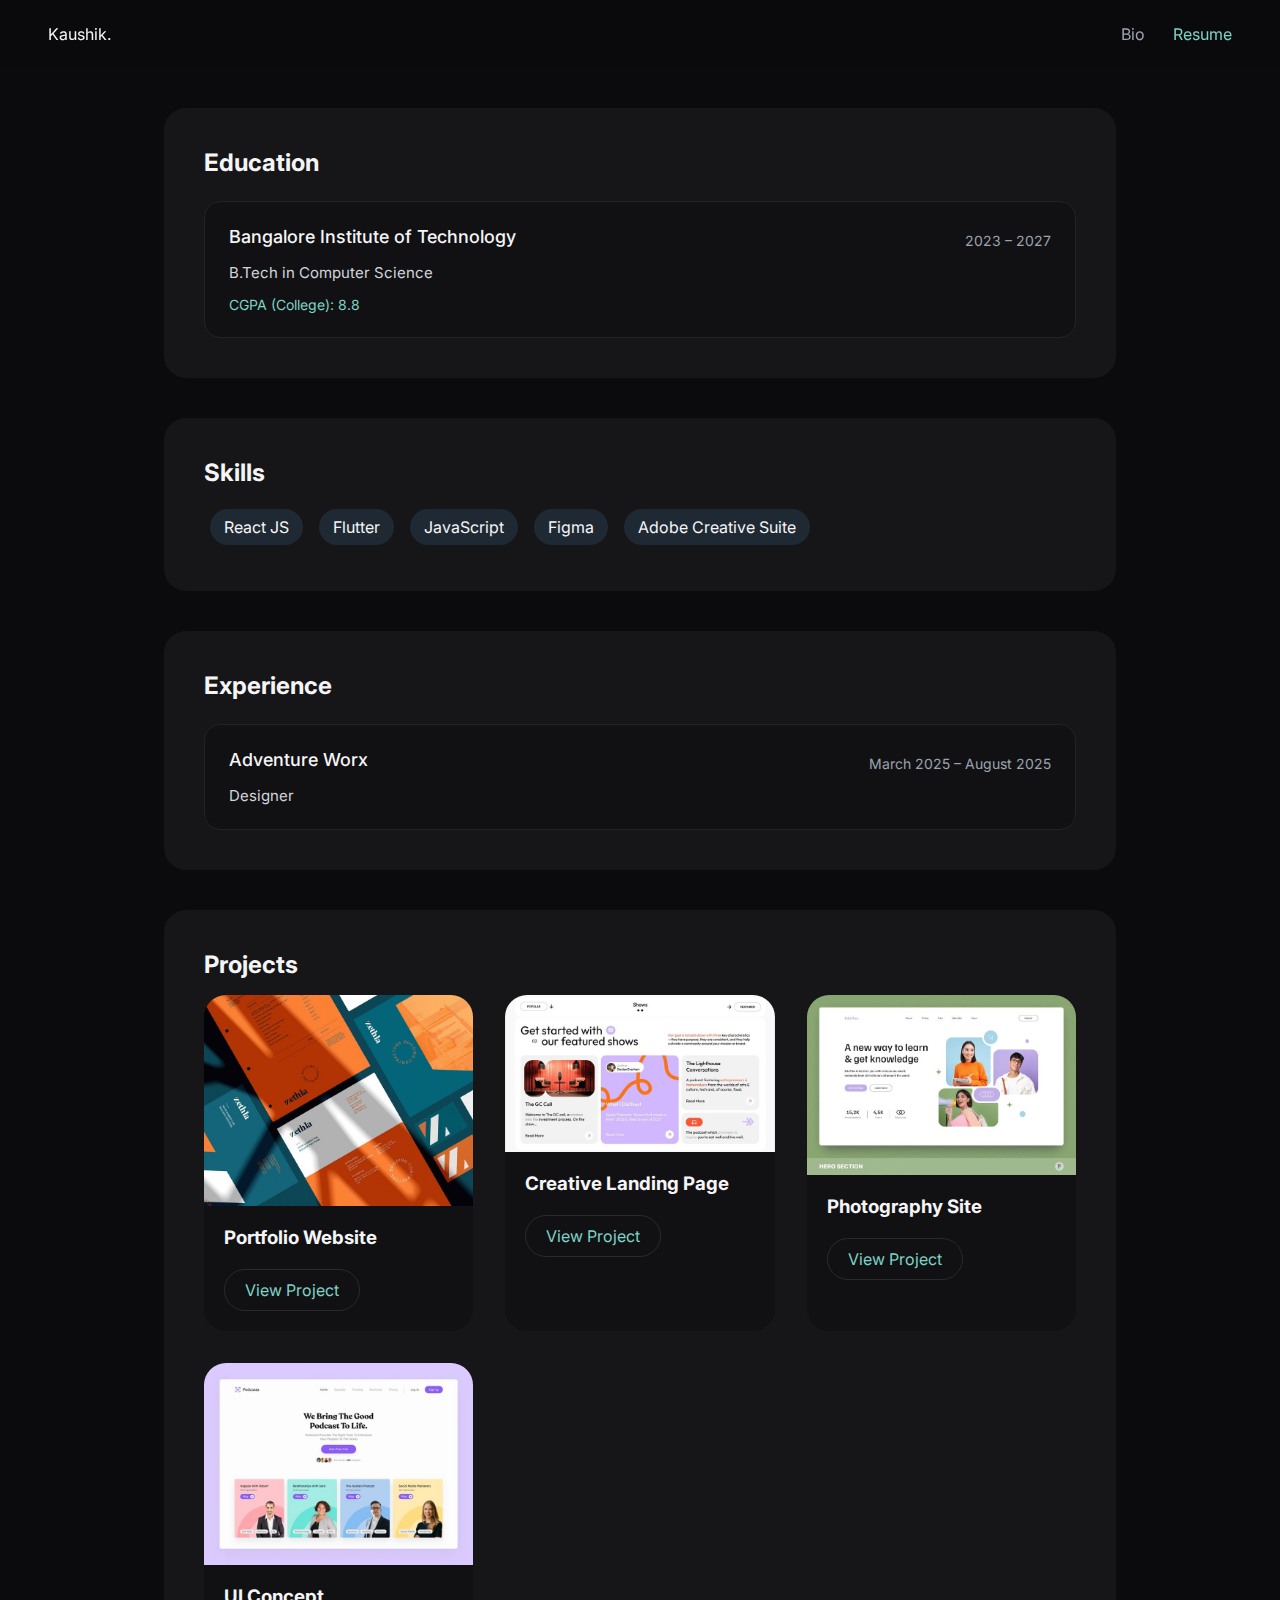
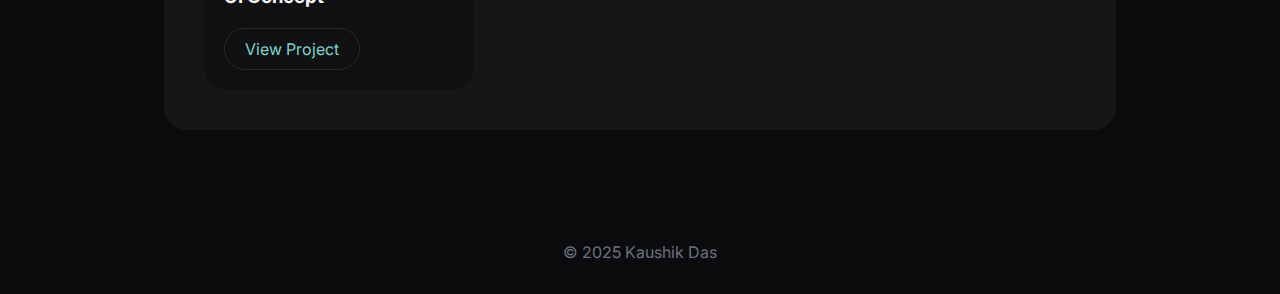
<file: resume.html>
<!DOCTYPE html>
<html lang="en">
<head>
<meta charset="UTF-8">
<title>Kaushik Das — Resume</title>
<meta name="viewport" content="width=device-width, initial-scale=1.0">

<link href="https://fonts.googleapis.com/css2?family=Inter:wght@300;400;500;600&family=Playfair+Display:wght@500;600&display=swap" rel="stylesheet">
<link rel="stylesheet" href="style.css">
</head>

<body>

<header class="navbar">
  <div class="logo">Kaushik.</div>
  <nav>
    <a href="index.html">Bio</a>
    <a class="active" href="resume.html">Resume</a>
  </nav>
</header>

<main class="container spaced">

<section class="card full">
  <h2>Education</h2>

  <!-- COLLEGE -->
  <div class="timeline-card">
    <div class="timeline-header">
      <h3>Bangalore Institute of Technology</h3>
      <span class="timeline-year">2023 – 2027</span>
    </div>

    <p class="timeline-role">B.Tech in Computer Science</p>

    <div class="timeline-meta">
      <span>CGPA (College): 8.8</span>
    </div>
  </div>
</section>


<section class="card full">
  <h2>Skills</h2>
  <div class="tags">
    <span>React JS</span>
    <span>Flutter</span>
    <span>JavaScript</span>
    <span>Figma</span>
    <span>Adobe Creative Suite</span>
  </div>
</section>

<section class="card full">
  <h2>Experience</h2>

  <div class="timeline-card">
    <div class="timeline-header">
      <h3>Adventure Worx</h3>
      <span class="timeline-year">March 2025 – August 2025</span>
    </div>

    <p class="timeline-role">Designer</p>
  </div>
</section>


<section class="card full">
  <h2>Projects</h2>

  <div class="project-grid">
    <div class="project-card">
      <img src="assets/pic1.jpg">
      <div class="project-body">
        <h3>Portfolio Website</h3>
        <a class="btn subtle" href="#">View Project</a>
      </div>
    </div>

    <div class="project-card">
      <img src="assets/pic2.jpg" width="736px">
      <div class="project-body">
        <h3>Creative Landing Page</h3>
        <a class="btn subtle" href="#">View Project</a>
      </div>
    </div>

    <div class="project-card">
      <img src="assets/pic3.jpg">
      <div class="project-body">
        <h3>Photography Site</h3>
        <a class="btn subtle" href="#">View Project</a>
      </div>
    </div>

    <div class="project-card">
      <img src="assets/pic4.jpg">
      <div class="project-body">
        <h3>UI Concept</h3>
        <a class="btn subtle" href="#">View Project</a>
      </div>
    </div>
  </div>
</section>

</main>

<footer class="footer">© 2025 Kaushik Das</footer>

<script src="script.js"></script>
</body>
</html>
</file>
<file: style.css>
*{margin:0;padding:0;box-sizing:border-box}

body{
  font-family:Inter,sans-serif;
  background:#0b0b0d;
  color:#f5f5f7;
}

/* NAV */
.navbar{
  position:sticky;
  top:0;
  z-index:10;
  display:flex;
  justify-content:space-between;
  align-items:center;
  padding:24px 48px;
  background:#0b0b0dd9;
  backdrop-filter:blur(12px);
}
.navbar a{
  color:#9ca3af;
  margin-left:24px;
  text-decoration:none;
}
.navbar a.active,
.navbar a:hover{color:#7dd3c7}

/* LAYOUT */
.container{max-width:1000px;margin:auto;padding:40px 24px}
.spaced .card{margin-bottom:40px}

/* HERO */
.hero{text-align:center;margin-bottom:80px}
.animated-name{
  font-family:Arial, Helvetica, sans-serif;
  font-size:56px;
  animation:float 5s ease-in-out infinite;
}
@keyframes float{50%{transform:translateY(-6px)}}
.hero-sub{color:#a1a1aa;margin-top:12px}

/* SOCIAL ICONS */
.social-icons{margin-top:20px}
.social-icons a{
  margin:0 10px;
  color:#7dd3c7;
  text-decoration:none;
  font-weight:500;
}

/* CARDS */
.card{
  background:#161618;
  padding:40px;
  border-radius:22px;
  margin-bottom:32px;
}
.full{width:100%}

/* TEXT */
h2{margin-bottom:16px}
h3{margin-bottom:8px}
p{color:#d1d5db}
.muted{color:#9ca3af}
.accent{color:#7dd3c7}

/* INFO GRID */
.info-grid{
  display:grid;
  grid-template-columns:repeat(auto-fit,minmax(220px,1fr));
  gap:16px;
}

/* WHAT I DO */
.what-i-do{
  display:grid;
  grid-template-columns:repeat(auto-fit,minmax(220px,1fr));
  gap:24px;
}

/* TAGS */
.tags span{
  background:#1f2933;
  padding:8px 14px;
  border-radius:999px;
  margin:6px;
  display:inline-block;
}

/* PROJECTS */
.project-grid{
  display:grid;
  grid-template-columns:repeat(auto-fit,minmax(260px,1fr));
  gap:32px;
}
.project-card{
  background:#111113;
  border-radius:22px;
  overflow:hidden;
}
.project-card img{width:100%;display:block}
.project-body{padding:20px}

/* BUTTONS */
.btn{
  display:inline-block;
  margin-top:12px;
  padding:10px 20px;
  border-radius:999px;
  text-decoration:none;
}
.subtle{
  border:1px solid #2a2a2e;
  color:#7dd3c7;
}

/* FOOTER */
.footer{text-align:center;padding:32px;color:#6b7280}


.social-icons{
  margin-top:24px;
  display:flex;
  justify-content:center;
  gap:20px;
}

.social-icons a{
  width:42px;
  height:42px;
  border-radius:50%;
  display:flex;
  align-items:center;
  justify-content:center;
  border:1px solid #2a2a2e;
  transition:0.3s ease;
}

.social-icons svg{
  width:18px;
  height:18px;
  stroke:#7dd3c7;
}

.social-icons a:hover{
  background:#7dd3c715;
  transform:translateY(-2px);
}

.profile-photo{
  width:72px;
  height:72px;
  border-radius:50%;
  overflow:hidden;
  margin:0 auto 12px auto;   /* ← centers horizontally */
  border:2px solid #7dd3c7;
}


.profile-photo img{
  width:100%;
  height:100%;
  object-fit:cover;
}


/* TIMELINE / STRUCTURED CARDS */
.timeline-card{
  margin-top:24px;
  padding:24px;
  border-radius:16px;
  background:#111113;
  border:1px solid #232327;
}

.timeline-header{
  display:flex;
  justify-content:space-between;
  align-items:center;
  gap:12px;
}

.timeline-header h3{
  font-size:18px;
  font-weight:500;
}

.timeline-year{
  font-size:14px;
  color:#9ca3af;
}

.timeline-role{
  margin-top:8px;
  font-size:15px;
  color:#d1d5db;
}

.timeline-meta{
  margin-top:14px;
  display:flex;
  gap:20px;
  font-size:14px;
  color:#7dd3c7;
}
</file>
